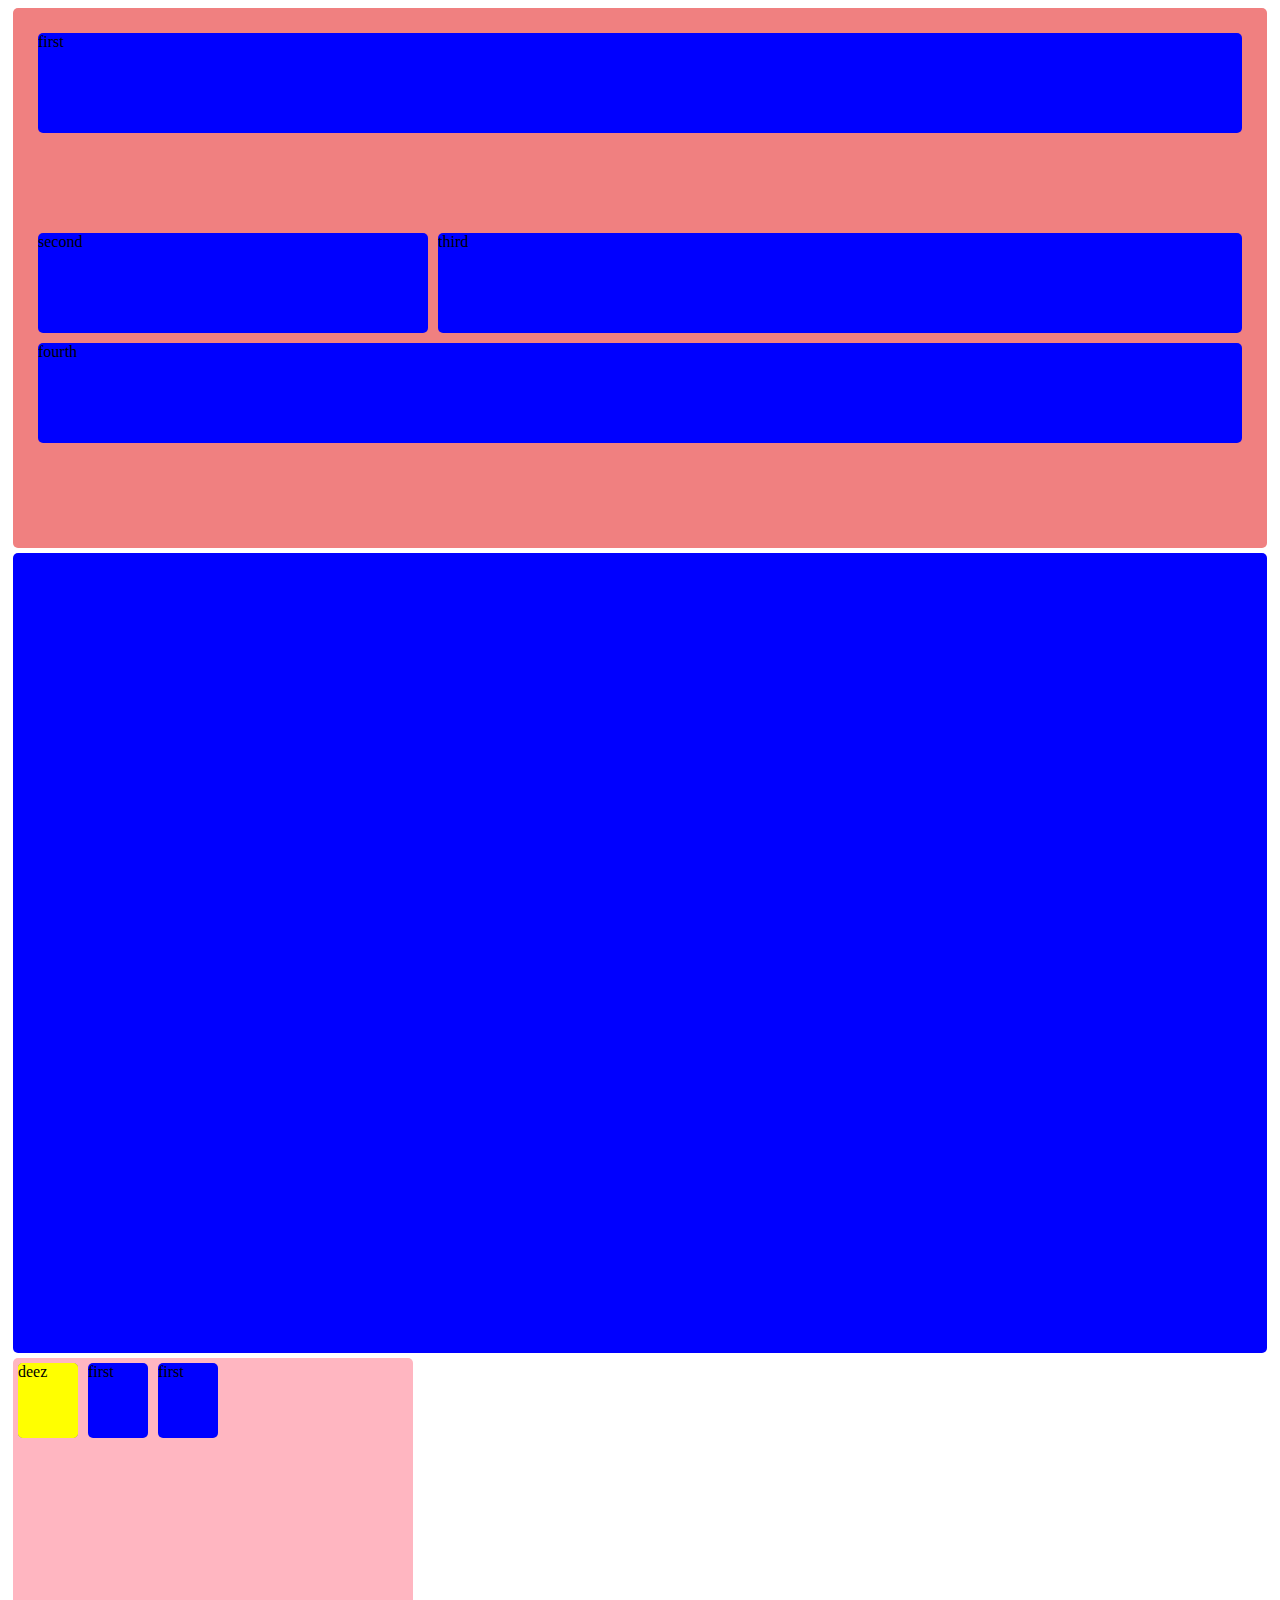
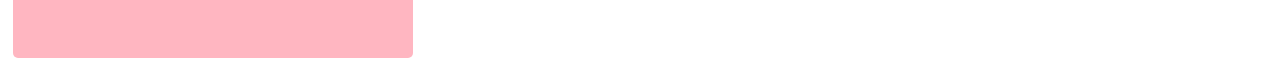
<file: flexbox-and-grid-playground/index.html>
<!DOCTYPE html>
<html lang="en">

<head>
    <meta charset="UTF-8">
    <meta http-equiv="X-UA-Compatible" content="IE=edge">
    <meta name="viewport" content="width=device-width, initial-scale=1.0">
    <title>Flex and Grid playground</title>
    <link rel="stylesheet" href="styles.css" />
</head>

<div class="outer">
    <div class="one"> first </div>
    <div class="two">second </div>
    <div class="three">third</div>
    <div class="four">fourth</div>
</div>
<div class="spacer">
</div>
<div class="next">
    <div>first</div>
    <div>first</div>
    <div class="first">deez</div>
    <div class="second">nutz</div>
    <div>first</div>
</div>


<script src="main.js"> </script>
</body>

</html>
</file>
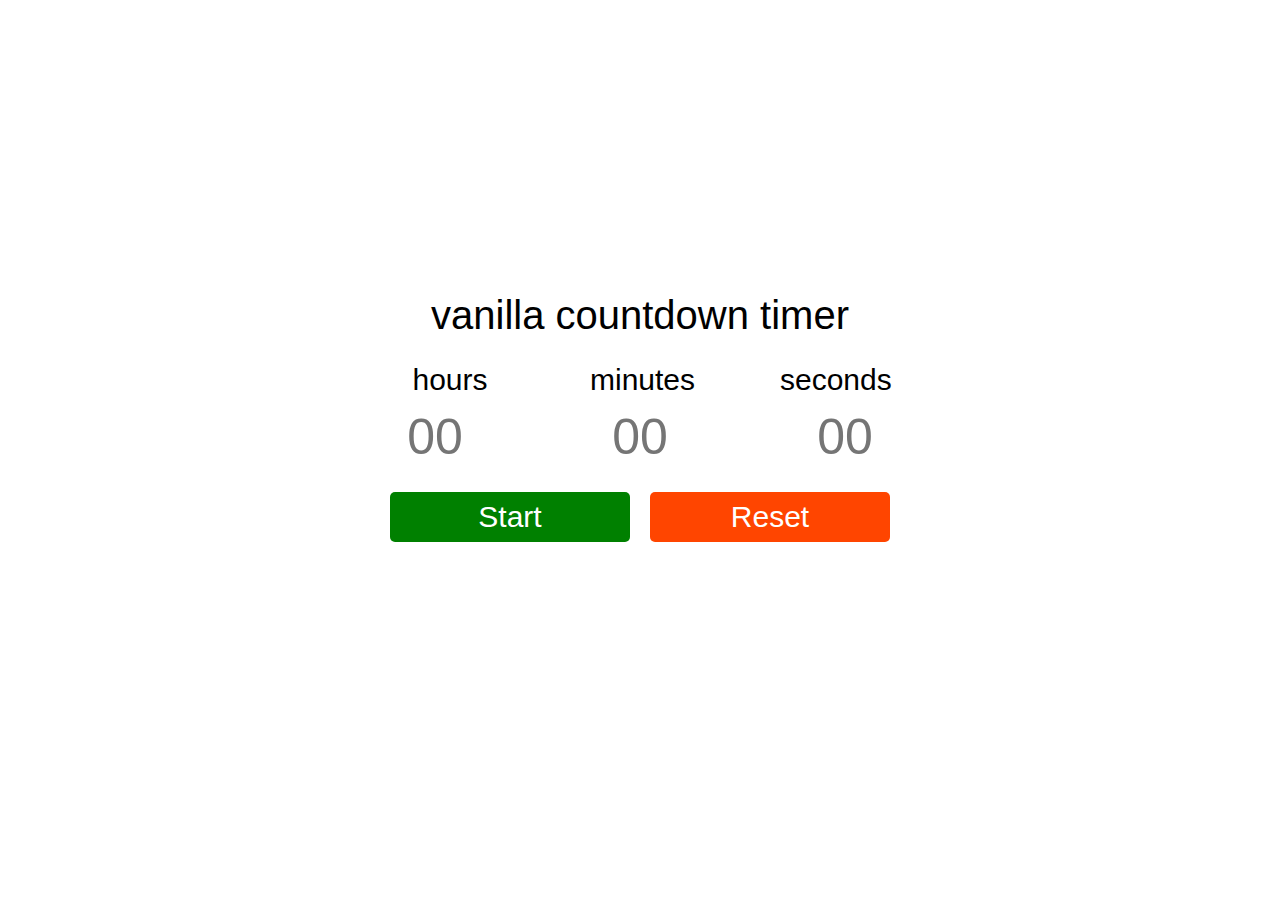
<file: roadside-coder-countdown-timer/index.html>
<!DOCTYPE html>
<html lang="en">

<head>
    <meta charset="UTF-8">
    <meta http-equiv="X-UA-Compatible" content="IE=edge">
    <meta name="viewport" content="width=device-width, initial-scale=1.0">
    <title>Vanilla JS Countdown timer</title>
    <link rel="stylesheet" href="./style.css">
    </link>
</head>

<body>
    <div class="container">
        <span class="container__title">vanilla countdown timer</span>
        <div class="container__labels">
            <p class="container__labels--label">hours</p>
            <p class="container__labels--label">minutes</p>
            <p class="container__labels--label">seconds</p>
        </div>

        <div class="container__inputs">
            <input type="number" oninput="this.value=this.value.slice(0 , this.maxLength)" maxlength="2"
                class="container__inputs--time hour" placeholder="00">

            <p class="container__inputs--colon"></p>
            <input type="number" oninput="this.value=this.value.slice(0 , this.maxLength)"
                class="container__inputs--time minute" maxlength="2" placeholder="00">

            <p class="container__inputs--colon"></p>
            <input type="number" oninput="this.value=this.value.slice(0 , this.maxLength)"
                class="container__inputs--time sec" maxlength="2" placeholder="00">

        </div>
        <div class="container__btns">
            <button class="btn start">Start</button>
            <button class="btn stop">Stop</button>
            <button class="btn reset">Reset</button>
        </div>
    </div>


    <script src="main.js"> </script>
</body>

</html>
</file>
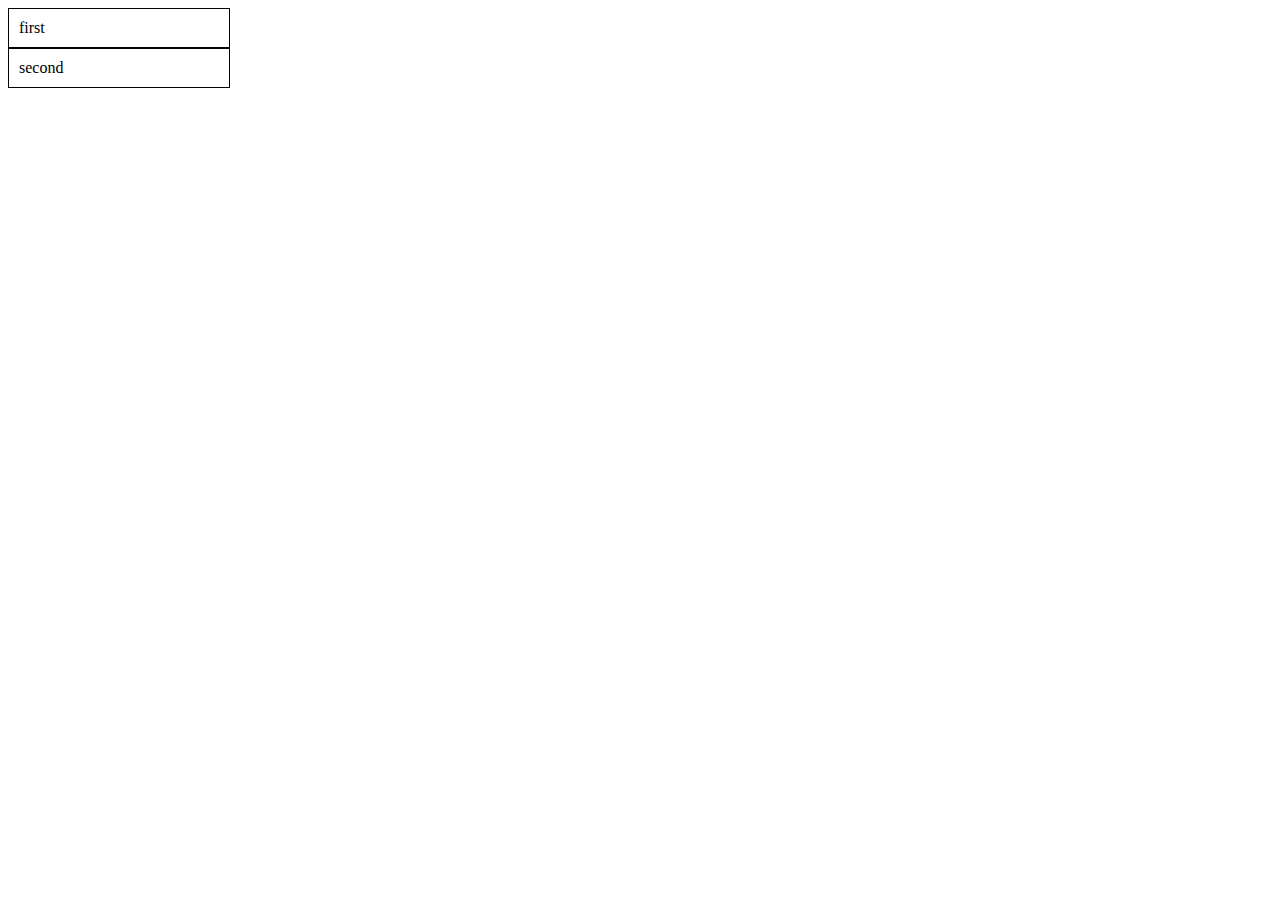
<file: vanilla-js-playground/index.html>
<!DOCTYPE html>
<html lang="en">

<head>
    <meta charset="UTF-8">
    <meta http-equiv="X-UA-Compatible" content="IE=edge">
    <meta name="viewport" content="width=device-width, initial-scale=1.0">
    <title>Vanilla js playground</title>
    <link rel="stylesheet" href="./style.css" />
</head>

<body>
    <div class="container">
        <div class="first"> first </div>
        <div class="second"> second </div>
    </div>
</body>

</html>
</file>
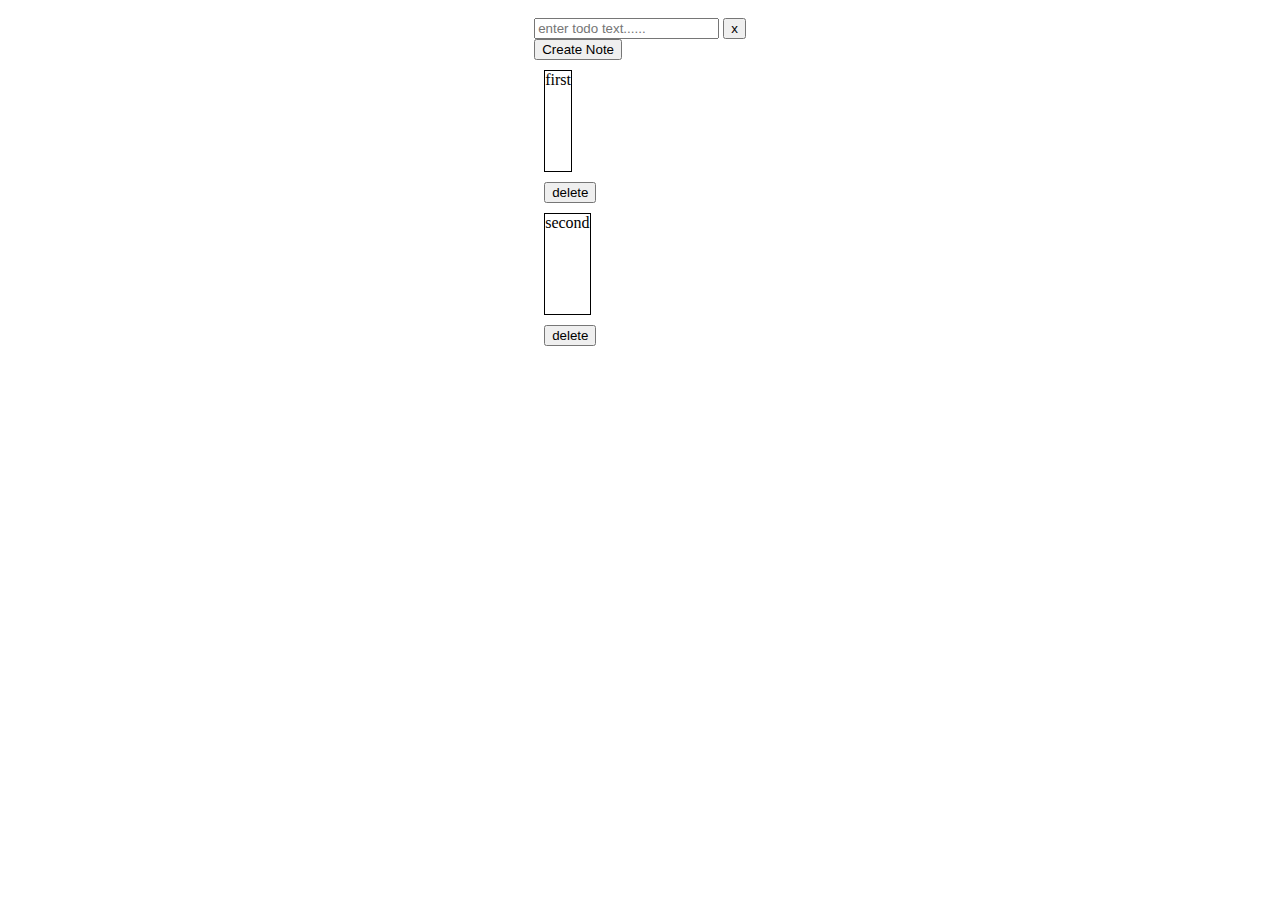
<file: vanilla-todo-app/index.html>
<!DOCTYPE html>
<html lang="en">

<head>
    <meta charset="UTF-8">
    <meta http-equiv="X-UA-Compatible" content="IE=edge">
    <meta name="viewport" content="width=device-width, initial-scale=1.0">
    <link rel="stylesheet" href="./styles.css">
    </link>
    <title>Vanilla js todo app</title>

</head>

<body>
    <div class="todo-app">
        <div class="todo-creator">
            <div>
                <input class="todo-creator__input" type="text" placeholder="enter todo text......">
                <button class="todo-creator__clear-input-btn">x</button>
            </div>
            <button class="todo-creator__create-note-btn" id="create-note-btn"> Create Note </button>
        </div>
        <div class="todo-display-section">
            <span class="todo-display__zero-state-text "> no notes </span>
            <!-- <div class="todo-display-section__note">
                <div> <span> the inside of an ambulance </span></div>
                <button> delete </button>
            </div>
            <div class="todo-display-section__note ">
                <div> <span> the inside of an ambulance </span></div>
                <button> delete </button>
            </div> -->
        </div>
    </div>
</body>
<script src="./main.js"></script>

</html>
</file>
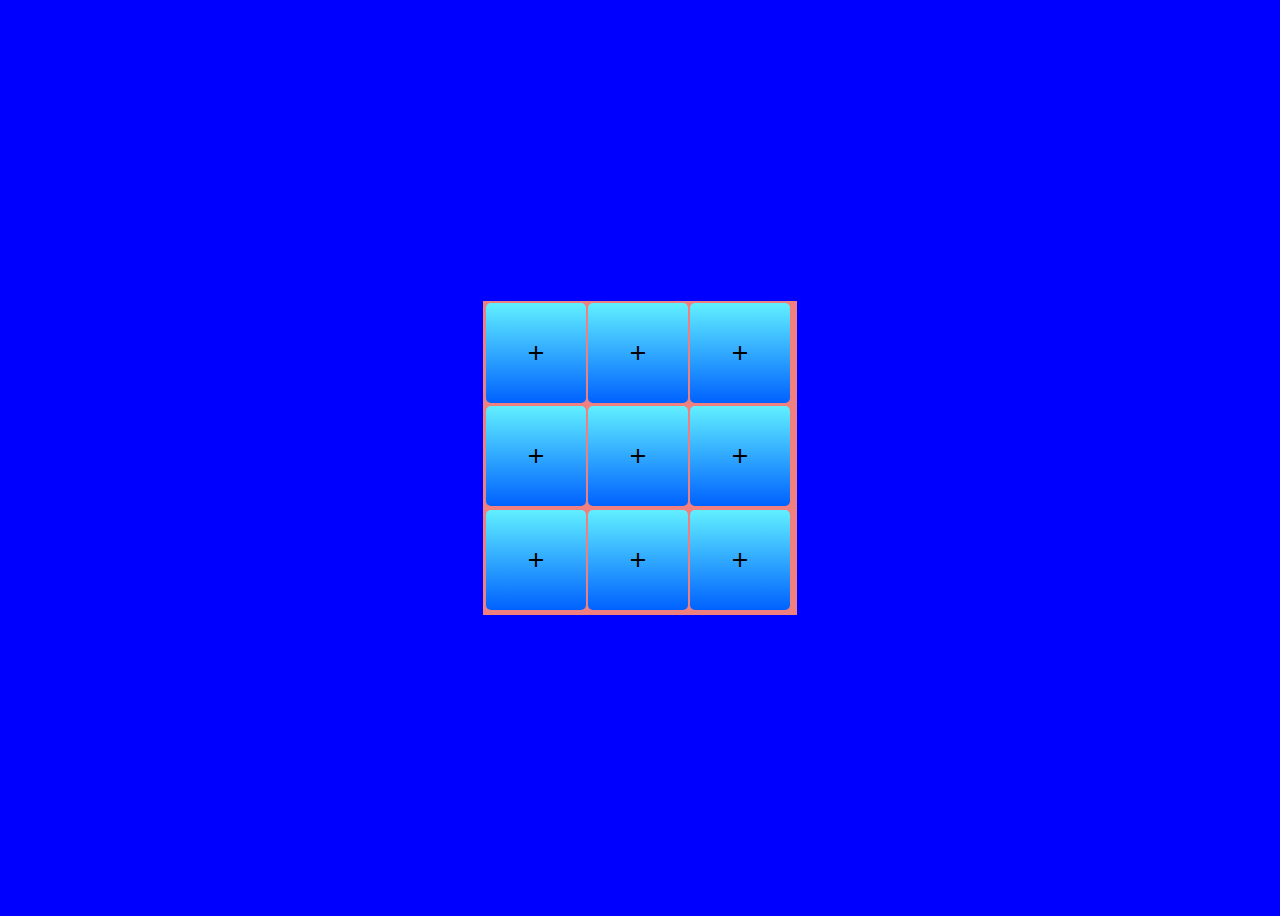
<file: xplodivity-vanilla-dnd-project/index.html>
<!DOCTYPE html>
<html lang="en">

<head>
    <meta charset="UTF-8">
    <meta http-equiv="X-UA-Compatible" content="IE=edge">
    <meta name="viewport" content="width=device-width, initial-scale=1.0">
    <link rel="stylesheet" href="style.css" />
    <link rel="stylesheet" href="https://fonts.googleapis.com/icon?family=Material+Symbols+Outlined">
    <link rel="stylesheet" href="https://fonts.googleapis.com/icon?family=Material+Icons">
    <title>Xplodivity vanilla js dnd</title>
</head>

<body>
    <div class="container" onclick="handleClick(event)">
        <div class="square gradient">
            <span class="material-symbols-outlined">
                add
            </span>
        </div>
        <div class="square gradient">
            <span class="material-symbols-outlined">
                add
            </span>
        </div>
        <div class="square gradient">
            <span class="material-symbols-outlined">
                add
            </span>
        </div>
        <div class="square gradient">
            <span class="material-symbols-outlined">
                add
            </span>
        </div>
        <div class="square gradient">
            <span class="material-symbols-outlined">
                add
            </span>
        </div>
        <div class="square gradient">
            <span class="material-symbols-outlined">
                add
            </span>
        </div>
        <div class="square gradient">
            <span class="material-symbols-outlined">
                add
            </span>
        </div>
        <div class="square gradient">
            <span class="material-symbols-outlined">
                add
            </span>
        </div>
        <div class="square gradient">
            <span class="material-symbols-outlined">
                add
            </span>
        </div>
    </div>
    <script src="./main.js"> </script>
</body>

</html>
</file>
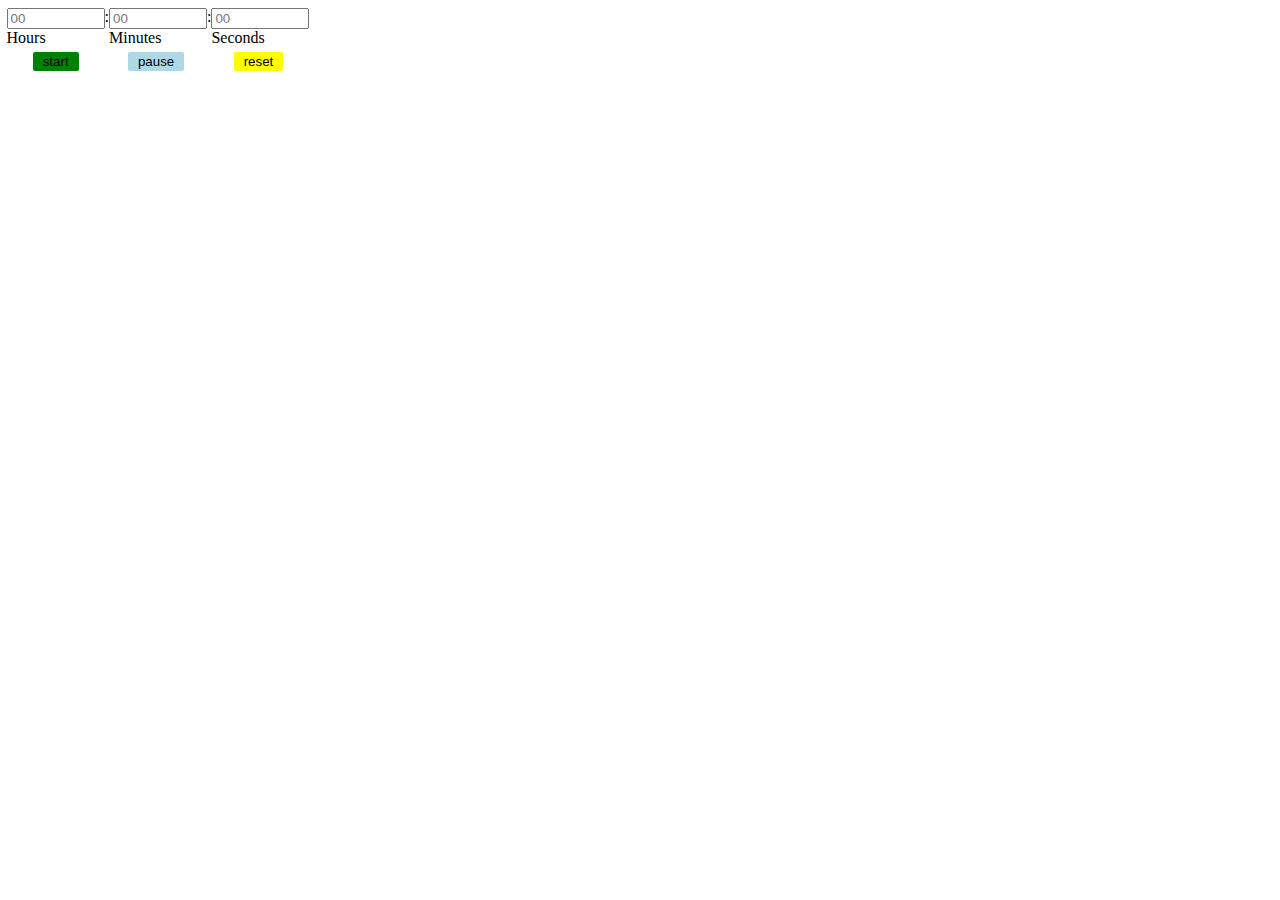
<file: countdown-timer/vanilla-countdown-timer/index.html>
<!DOCTYPE html>
<html lang="en">

<head>
    <meta charset="UTF-8">
    <meta http-equiv="X-UA-Compatible" content="IE=edge">
    <meta name="viewport" content="width=device-width, initial-scale=1.0">
    <title>contdown timer</title>
    <link rel="stylesheet" href="./styles.css" />
</head>

<body class="body body--red">
    <script src="main.js"> </script>

    <div class="stopwatch-section">
        <span class="stopwatch-input-section">
            <span class="stopwatch-input-section-form-group">
                <input maxlength="2" class="stopwatch-input-section__input" id="hours-input" type="number"
                    placeholder="00" oninput="this.value = this.value.slice(0 , this.maxLength)">
                <label for="hours-input">Hours</label>
            </span>

            <span>:</span>
            <span class="stopwatch-input-section-form-group">
                <input maxlength="2" class="stopwatch-input-section__input" id="minutes-input" type="number"
                    placeholder="00" oninput="this.value = this.value.slice(0 , this.maxLength)">
                <label for="minutes-input">Minutes</label>
            </span>
            <span>:</span>
            <span class="stopwatch-input-section-form-group">
                <input maxlength="2" class="stopwatch-input-section__input" id="seconds-input" type="number"
                    placeholder="00" oninput="this.value = this.value.slice(0 , this.maxLength)">
                <label for="seconds-input">Seconds</label>
            </span>
        </span>

        <!-- requirements are more complex.... we need a start , pause , continue, reset -->
        <!-- stop does not really make sense because it is a countdown timer -->

        <span class="stopwatch-control-section">
            <button class="stopwatch-control__button stopwatch-control__start-button" id="start-btn">start</button>
            <button class="stopwatch-control__button stopwatch-control__pause-continue-button"
                id="pause-continue-btn">pause</button>
            <button class="stopwatch-control__button stopwatch-control__reset-button" id="reset-btn">reset</button>
        </span>
    </div>


</body>

</html>
</file>
<file: flexbox-and-grid-playground/styles.css>
#automa-palette{
    display : none;
}

div {
    height : 100px;
    background-color: blue;
    border-radius : 5px;
    margin : 5px; 
    min-width : 60px;
    /* max-width : 120px; */
}

.outer{
    height : 500px;
    background-color: lightcoral;
    padding : 20px;
    display : grid;
    grid-template-columns : 400px 1fr 400px;
    grid-template-rows : 200px 1fr 200px;
    max-width : initial;
}

.one{
    grid-column: 1 / 4;
}

.two{
    grid-column : 1 / 2;
}

.three{
    grid-column : 2 / 4;
}

.four{
    grid-column : 1 / 4;
}

.spacer{
    height : 800px;
}

.next{
    background-color : lightpink;
    height : 300px;
    width : 400px;
    max-width: initial;
    display : flex;
}

.next div{
    height : 75px;
}

.first, .second {
    position : absolute;
    background-color : yellow;
}

.first {
    z-index : 300;
    /* top : 20px; */
}

.second {
    z-index : 2;
}
</file>
<file: roadside-coder-countdown-timer/style.css>
* {
  margin: 0;
  padding: 0;
}

body {
  height: 85vh;
  display: flex;
  flex-direction: column;
  justify-content: center;
  align-items: center;
  gap: 20px;
  font-family: sans-serif;
}

.container__title {
  padding: 10px 20px;
  font-size: 40px;
  text-align: center;
}

.container {
  height: 200px;
  width: 500px;
  display: flex;
  flex-direction: column;
  gap: 10px;
}

.container__labels,
.container__inputs,
.container__btns {
  display: flex;
  justify-content: space-between;
}

.container__btns {
  margin-top: 20px;
}

.container__labels--label {
  width: 20%;
  text-align: center;
  font-size: 30px;
  padding: 5px 10px;
}

.container__inputs--time {
  justify-self: center;
  align-self: center;
  border: none;
  font-size: 50px;
  width: 90px;
  height: 50px;
}

.container__inputs--colon {
  justify-self: center;
  align-self: center;
  font-size: 30px;
  margin: 0;
  padding: 5px 10px;
}

.btn {
  width: 48%;
  height: 50px;
  font-size: 30px;
  border: none;
  border-radius: 5px;
  cursor: pointer;
  color: white;
}

input {
  text-align: center;
  outline: none;
}

.start {
  background-color: green;
}

.stop {
  display: none;
  background-color: orange;
}

.reset {
  background-color: orangered;
}

input::-webkit-outer-spin-button,
input::-webkit-inner-spin-button {
  -webkit-appearance: none;
  margin: 0;
}
</file>
<file: vanilla-js-playground/style.css>
/* * {
    box-sizing : border-box;
} */

.first, .second {
    border : 1px solid black;
    padding : 10px;
    width : 200px;
}

.container {
    height : 200px;
    align-self : center;
}
</file>
<file: vanilla-todo-app/styles.css>
body {
    display : flex;
    flex-direction : column;
    align-items: center;
}

.todo-app{
    max-width : 400px;
}

.todo-creator{
    margin  : 10px 0px;
}

.todo-display__zero-state-text{
    display : inline-block;
}

.todo-display-section__note{
    margin : 10px;
}

.noteSpan {
    display : inline-block;
    margin : 0 0 10px 0;
    height : 100px;
    border : 1px solid black;
}
</file>
<file: xplodivity-vanilla-dnd-project/style.css>
body {
    background-color: blue;
    height : 100vh;
    display : flex;
    justify-content: center;
    align-items: center;
    gap : 3px;
}

.container{
    /* flexbox is not the right choice for this
    flexbox lets us set up gap between rows NOT individual items 
    that is why I had to do margin : 0 1px in the square to get gap to left and right of squares */
    display : flex;
    flex : 0 0 auto;
    flex-wrap : wrap;
    padding : 2px;
    width : 310px;
    height : 310px;
    background-color : lightcoral;
}
.square {
    height : 100px;
    width : 100px;
    border-radius : 5px;
    margin : 0 1px;
    display : flex;
    justify-content: center;
    align-items: center;
    position : relative;
}

.gradient {
    background: hsla(217, 100%, 50%, 1);
    background: linear-gradient(90deg, hsla(217, 100%, 50%, 1) 0%, hsla(186, 100%, 69%, 1) 100%); 
    background: -moz-linear-gradient(90deg, hsla(217, 100%, 50%, 1) 0%, hsla(186, 100%, 69%, 1) 100%);
    background: -webkit-linear-gradient(90deg, hsla(217, 100%, 50%, 1) 0%, hsla(186, 100%, 69%, 1) 100%);
    filter: progid: DXImageTransform.Microsoft.gradient( startColorstr="#0061FF", endColorstr="#60EFFF", GradientType=1 );
}

.button-style{
    border : none;
    background-color: inherit;
}

img {
    height : 100%;
    width : 100%;
    object-fit: cover;
    z-index : 1000;
    position : absolute;
}
</file>
<file: countdown-timer/vanilla-countdown-timer/styles.css>
input[type=number]::-webkit-inner-spin-button, 
input[type=number]::-webkit-outer-spin-button { 
  -webkit-appearance: none; 
}

input[type=number] {
  -moz-appearance: textfield;
}

/* IMP NOTE --- THE BEM is pretty much incorrect. do not rely on it */

.stopwatch-section{
    width : 300px;
    display : flex;
    flex-direction: column;
    align-items: center;
}

.stopwatch-input-section{
    display : flex;
}

/* a block */
.stopwatch-input-section-form-group{
    display : flex;
    flex-direction: column;
}

.stopwatch-input-section__input{
    max-width : 90px;
}

.stopwatch-control-section{
    width : 100%;
    display : flex;
    justify-content: space-around;
    margin : 5px;
}

.stopwatch-control__button{
    padding :  2px 10px;
    border : 0;
    border-radius : 2px;
}

.stopwatch-control__start-button{
    background-color: green;
}

.stopwatch-control__pause-continue-button{
    background-color: lightblue;
}

.stopwatch-control__reset-button{
    background-color: yellow; 
}
</file>
